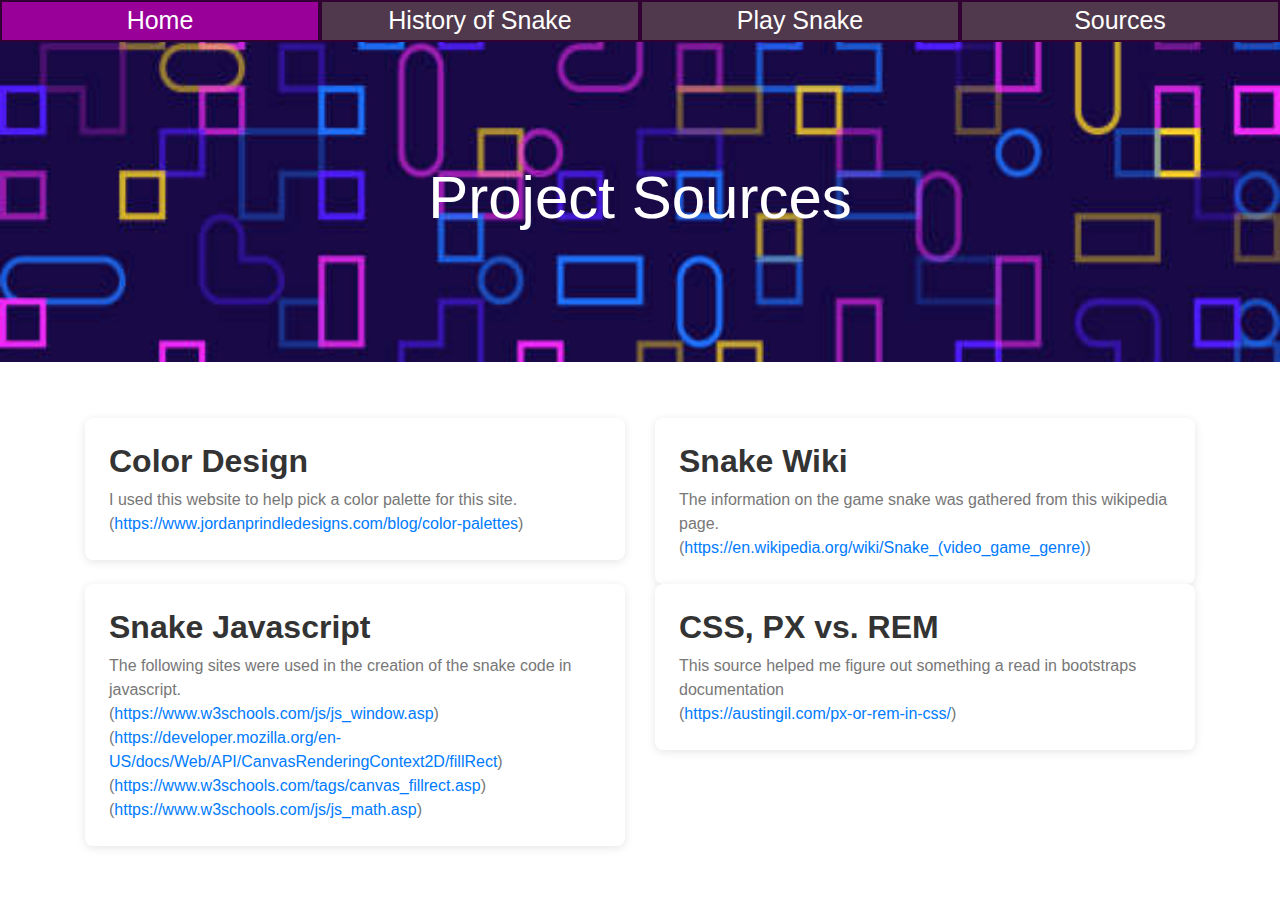
<file: sources.html>
<!DOCTYPE html>
<html lang="en">
    <head>
        <meta charset="utf-8">
        <meta name="viewport" content="width=device-width, initial-scale=1">

        <title>My Homepage</title>

        <!-- Bootstrap CSS -->
        <link href="https://cdn.jsdelivr.net/npm/bootstrap@5.3.0-alpha3/dist/css/bootstrap.min.css" rel="stylesheet" integrity="sha384-KK94CHFLLe+nY2dmCWGMq91rCGa5gtU4mk92HdvYe+M/SXH301p5ILy+dN9+nJOZ" crossorigin="anonymous">

        <!-- My CSS -->
        <link href="styles.css" rel="stylesheet">
        <!-- Include Bootstrap JS -->
        <script src="https://stackpath.bootstrapcdn.com/bootstrap/4.3.1/js/bootstrap.min.js"></script>

    </head>

    <body>
        <div class="container-l">
            <!--Start Toolbar-->
            <nav class="toolbar">
                <div class="buttons">
                    <a href="index.html">
                        <span> Home </span>
                    </a>
                    <a href="history.html">
                        <span>History of Snake </span>
                    </a>
                    <a href="snake.html">
                        <span> Play Snake </span>
                    </a>
                    <a href="sources.html">
                        <span> Sources </span>
                    </a>
                </div>
            </nav>
            <!--End Toolbar-->

            <!--Header with image-->
            <div class="header">
                <h1 class="text-center">Project Sources</h1>
            </div>
            <br>
            <!--End Header-->

            <!-- Include Bootstrap CSS -->
            <link rel="stylesheet" href="https://stackpath.bootstrapcdn.com/bootstrap/4.3.1/css/bootstrap.min.css">

            <!--Sets up a container to allow the cards to be displayed in a different width then the rest of the page-->
            <div class="container">
                <!--Div contains the info cards for each of the sources-->
                <div class="row">
                    <div class="col-md-6">
                        <div class="source-item">
                            <h2>Color Design</h2>
                            <p>
                                I used this website to help pick a color palette for this site.
                                (<a href="https://www.jordanprindledesigns.com/blog/color-palettes">https://www.jordanprindledesigns.com/blog/color-palettes</a>)
                            </p>
                        </div>
                    </div>

                    <div class="col-md-6">
                        <div class="source-item">
                            <h2>Snake Wiki</h2>
                            <p>
                                The information on the game snake was gathered from this wikipedia page.
                                <br>
                                (<a href="https://en.wikipedia.org/wiki/Snake_(video_game_genre)">https://en.wikipedia.org/wiki/Snake_(video_game_genre)</a>)
                            </p>
                        </div>
                    </div>

                    <div class="col-md-6">
                        <div class="source-item">
                            <h2>Snake Javascript</h2>
                            <p>
                                The following sites were used in the creation of the snake code in javascript.
                                <br>
                                (<a href="https://www.w3schools.com/js/js_window.asp">https://www.w3schools.com/js/js_window.asp</a>)
                                (<a href="https://developer.mozilla.org/en-US/docs/Web/API/CanvasRenderingContext2D/fillRect">https://developer.mozilla.org/en-US/docs/Web/API/CanvasRenderingContext2D/fillRect</a>)
                                (<a href="https://www.w3schools.com/tags/canvas_fillrect.asp">https://www.w3schools.com/tags/canvas_fillrect.asp</a>)
                                (<a href="https://www.w3schools.com/js/js_math.asp">https://www.w3schools.com/js/js_math.asp</a>)

                            </p>
                        </div>
                    </div>

                    <div class="col-md-6">
                        <div class="source-item">
                            <h2>CSS, PX vs. REM</h2>
                            <p>
                                This source helped me figure out something a read in bootstraps documentation
                                <br>
                                (<a href="https://austingil.com/px-or-rem-in-css/#:~:text=Pixels%20are%20an%20absolute%20unit,the%20equivalent%20of%2024%20pixels.">https://austingil.com/px-or-rem-in-css/</a>)
                            </p>
                        </div>
                    </div>

                </div>
            </div>
        </div>
    </body>
</html>
</file>
<file: styles.css>
/* Stiling for the header that allows it to have the bannerimage*/
  .header {
    padding: 120px 0px;
    width: 100%;

    background-image: url('media/bannerimage.jpg');
    background-attachment: fixed;
    background-size: auto;
    background-size: 100% 100%;
    overflow: hidden;
  }

  .header h1{
    padding: 0px 50px;
    text-align: left;
    font-size: 60px;
    color: white;
  }
  /* End of banner stiling*/

  /* Start of toolbar stiling */
  .toolbar{
    padding: none;
  }

  .toolbar .buttons{
    display: table;
    width: 100%;
    table-layout: fixed;
  }

  .toolbar .buttons a {
      background: #50394c;
      display: table-cell;
      text-align: center;
      font-size: 25px;
      color: white;
      text-decoration: none;
      border: #330033 2px;
      border-style: solid;
  }

  .toolbar .buttons a:hover {
      background: #990099;
  }
  /* End of tool bar stiling */

  body {
      background: #d9d2e9;
  }

  /* Stiling for the info cards*/
  .container {
      max-width: 800px;
      margin-top: 2rem;
  }
  .source-item {
      padding: 1.5rem;
      background-color: #fff;
      border-radius: 0.5rem;
      box-shadow: 0px 2px 10px rgba(0, 0, 0, 0.1);
  }
  .source-item h2 {
      margin-top: 0;
      font-weight: bold;
      color: #333;
  }
  .source-item p {
      margin-bottom: 0px;
      color: #777;
  }
  /* End of stiling for the info cards*/
</file>
